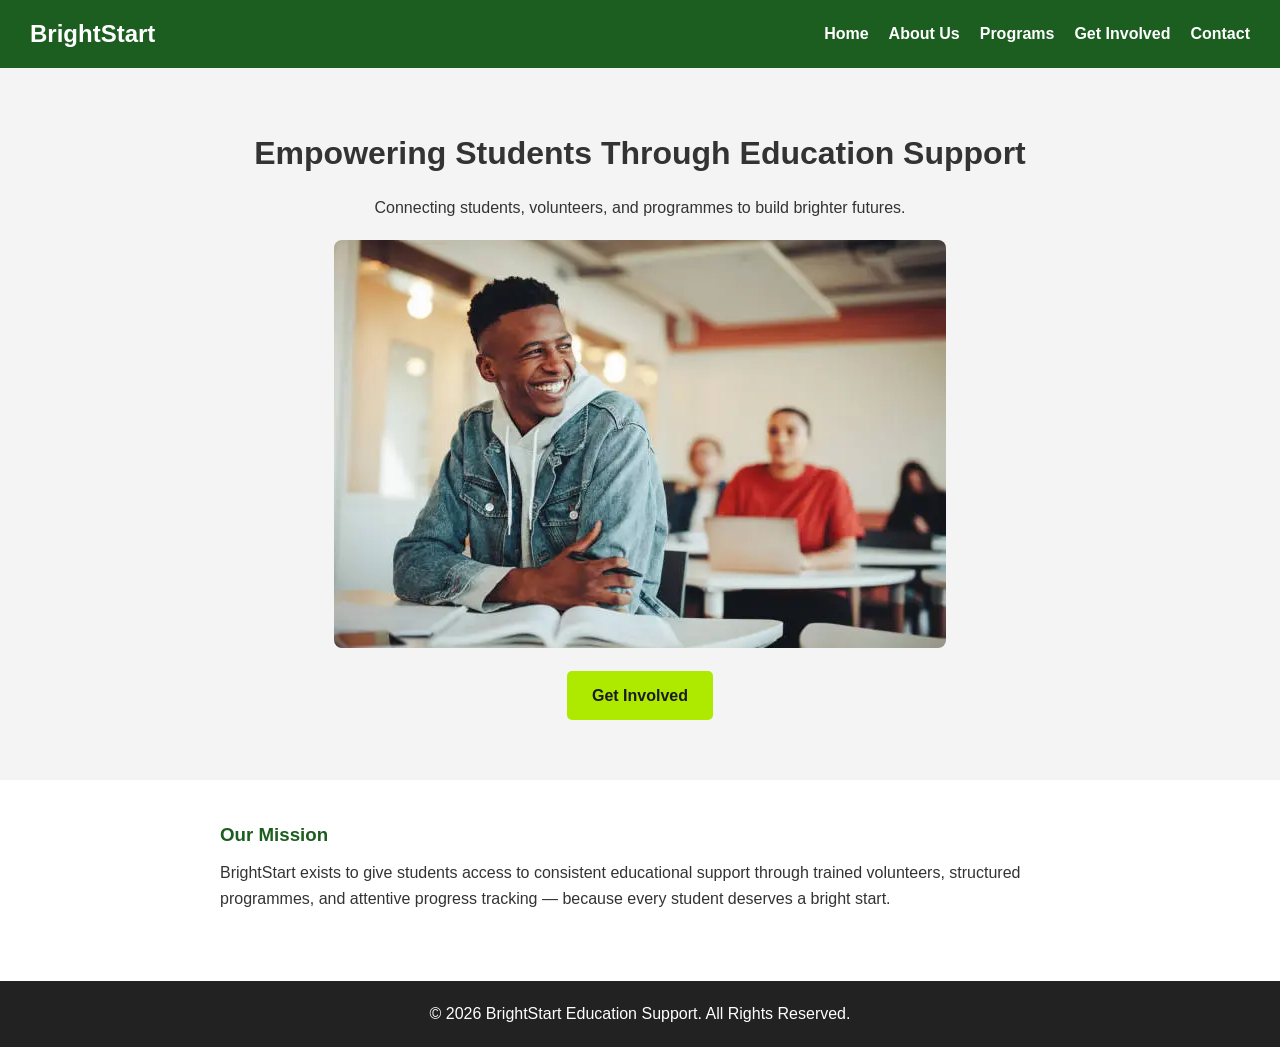
<file: index.html>
<!DOCTYPE html>
<html lang="en">
<head>
  <meta charset="UTF-8">
  <meta name="viewport" content="width=device-width, initial-scale=1.0">
  <title>BrightStart - Home</title>
  <link rel="stylesheet" href="assets/css/style.css">
</head>
<body>
  <header>
    <h1>BrightStart</h1>
    <nav>
      <ul>
        <li><a href="index.html">Home</a></li>
        <li><a href="pages/about.html">About Us</a></li>
        <li><a href="pages/programs.html">Programs</a></li>
        <li><a href="pages/donate.html">Get Involved</a></li>
        <li><a href="pages/contact.html">Contact</a></li>
      </ul>
    </nav>
  </header>

  <section class="hero">
    <h2>Empowering Students Through Education Support</h2>
    <p>Connecting students, volunteers, and programmes to build brighter futures.</p>
    <img src="assets/images/hero-image.jpg" alt="Students and volunteers at a BrightStart session">
    <br>
    <a href="pages/donate.html" class="cta-button">Get Involved</a>
  </section>

  <section class="content-section">
    <h3>Our Mission</h3>
    <p>BrightStart exists to give students access to consistent educational support through
    trained volunteers, structured programmes, and attentive progress tracking — because every
    student deserves a bright start.</p>
  </section>

  <footer>
    <p>&copy; 2026 BrightStart Education Support. All Rights Reserved.</p>
  </footer>
<script src="assets/js/script.js"></script>
</body>
</html>
</file>
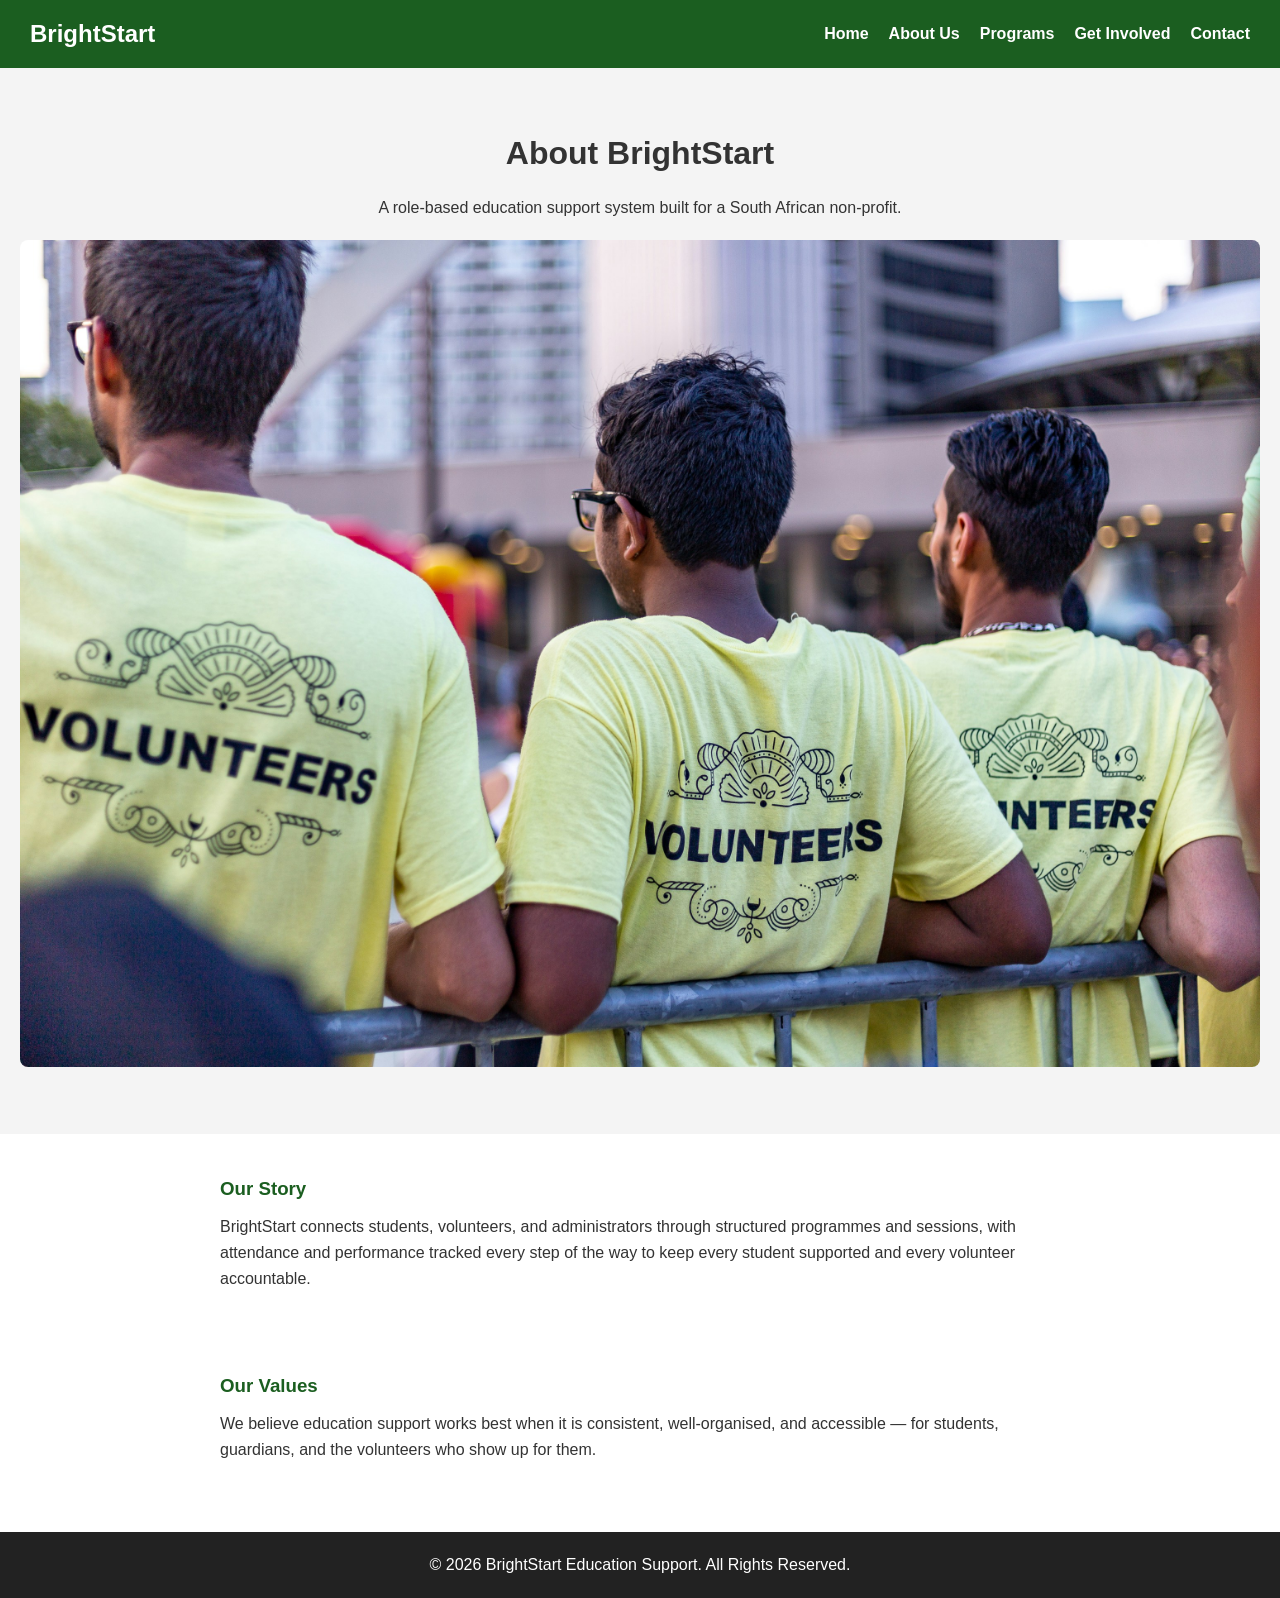
<file: pages/about.html>
<!DOCTYPE html>
<html lang="en">
<head>
  <meta charset="UTF-8">
  <meta name="viewport" content="width=device-width, initial-scale=1.0">
  <title>BrightStart - About Us</title>
  <link rel="stylesheet" href="../assets/css/style.css">
</head>
<body>
  <header>
    <h1>BrightStart</h1>
    <nav>
      <ul>
        <li><a href="../index.html">Home</a></li>
        <li><a href="about.html">About Us</a></li>
        <li><a href="programs.html">Programs</a></li>
        <li><a href="donate.html">Get Involved</a></li>
        <li><a href="contact.html">Contact</a></li>
      </ul>
    </nav>
  </header>

  <section class="hero">
    <h2>About BrightStart</h2>
    <p>A role-based education support system built for a South African non-profit.</p>
    <img src="../assets/images/about-team.jpg" alt="BrightStart volunteers and staff" style="max-width:100%; border-radius:8px; margin-top:20px;">
  </section>

  <section class="content-section">
    <h3>Our Story</h3>
    <p>BrightStart connects students, volunteers, and administrators through structured
    programmes and sessions, with attendance and performance tracked every step of the way
    to keep every student supported and every volunteer accountable.</p>
  </section>

  <section class="content-section">
    <h3>Our Values</h3>
    <p>We believe education support works best when it is consistent, well-organised, and
    accessible — for students, guardians, and the volunteers who show up for them.</p>
  </section>

  <footer>
    <p>&copy; 2026 BrightStart Education Support. All Rights Reserved.</p>
  </footer>
<script src="../assets/js/script.js"></script>
</body>
</html>
</file>
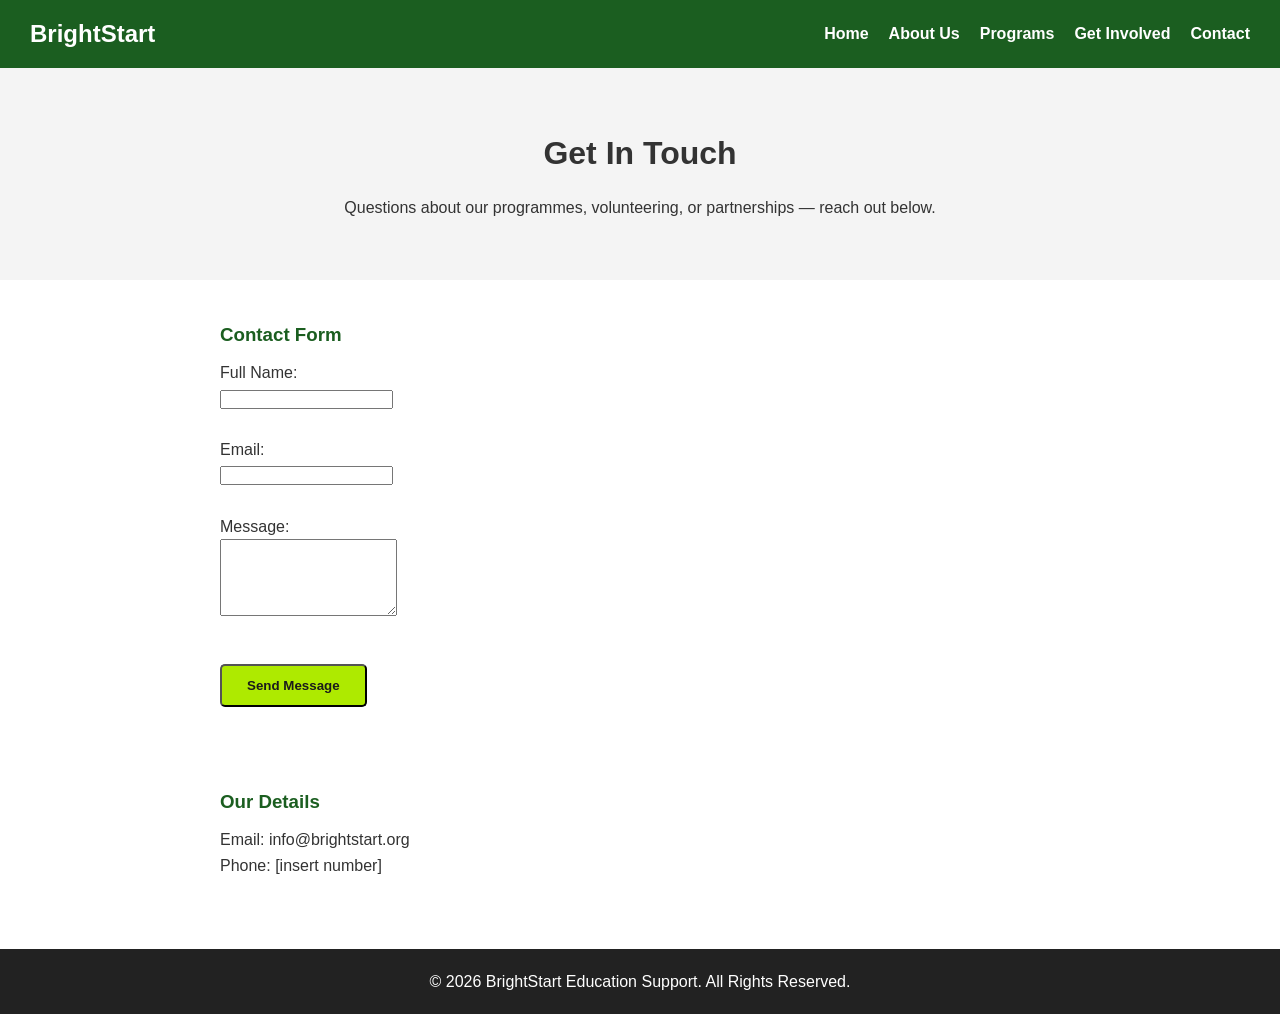
<file: pages/contact.html>
<!DOCTYPE html>
<html lang="en">
<head>
  <meta charset="UTF-8">
  <meta name="viewport" content="width=device-width, initial-scale=1.0">
  <title>BrightStart - Contact Us</title>
  <link rel="stylesheet" href="../assets/css/style.css">
</head>
<body>
  <header>
    <h1>BrightStart</h1>
    <nav>
      <ul>
        <li><a href="../index.html">Home</a></li>
        <li><a href="about.html">About Us</a></li>
        <li><a href="programs.html">Programs</a></li>
        <li><a href="donate.html">Get Involved</a></li>
        <li><a href="contact.html">Contact</a></li>
      </ul>
    </nav>
  </header>

  <section class="hero">
    <h2>Get In Touch</h2>
    <p>Questions about our programmes, volunteering, or partnerships — reach out below.</p>
  </section>

  <section class="content-section">
    <h3>Contact Form</h3>
    <form>
      <label>Full Name:</label><br>
      <input type="text" required><br><br>

      <label>Email:</label><br>
      <input type="email" required><br><br>

      <label>Message:</label><br>
      <textarea rows="5" required></textarea><br><br>

      <button type="submit" class="cta-button">Send Message</button>
    </form>
  </section>

  <section class="content-section">
    <h3>Our Details</h3>
    <p>Email: info@brightstart.org<br>
    Phone: [insert number]</p>
  </section>

  <footer>
    <p>&copy; 2026 BrightStart Education Support. All Rights Reserved.</p>
  </footer>
<script src="../assets/js/script.js"></script>
</body>
</html>
</file>
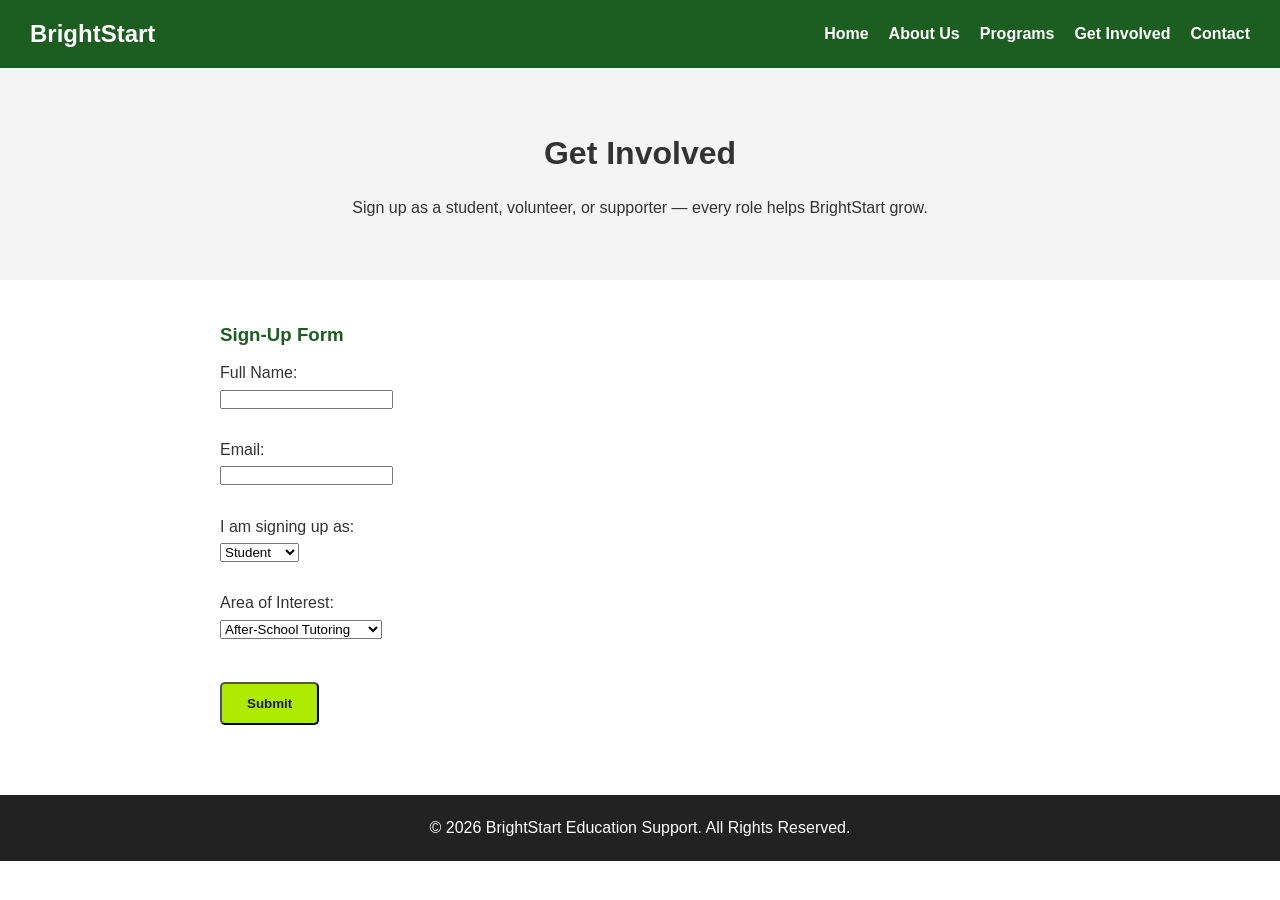
<file: pages/donate.html>
<!DOCTYPE html>
<html lang="en">
<head>
  <meta charset="UTF-8">
  <meta name="viewport" content="width=device-width, initial-scale=1.0">
  <title>BrightStart - Get Involved</title>
  <link rel="stylesheet" href="../assets/css/style.css">
</head>
<body>
  <header>
    <h1>BrightStart</h1>
    <nav>
      <ul>
        <li><a href="../index.html">Home</a></li>
        <li><a href="about.html">About Us</a></li>
        <li><a href="programs.html">Programs</a></li>
        <li><a href="donate.html">Get Involved</a></li>
        <li><a href="contact.html">Contact</a></li>
      </ul>
    </nav>
  </header>

  <section class="hero">
    <h2>Get Involved</h2>
    <p>Sign up as a student, volunteer, or supporter — every role helps BrightStart grow.</p>
  </section>

  <section class="content-section">
    <h3>Sign-Up Form</h3>
    <form>
      <label>Full Name:</label><br>
      <input type="text" required><br><br>

      <label>Email:</label><br>
      <input type="email" required><br><br>

      <label>I am signing up as:</label><br>
      <select>
        <option>Student</option>
        <option>Volunteer</option>
        <option>Donor</option>
      </select><br><br>

      <label>Area of Interest:</label><br>
      <select>
        <option>After-School Tutoring</option>
        <option>Mentorship Programme</option>
        <option>Life Skills Workshops</option>
      </select><br><br>

      <button type="submit" class="cta-button">Submit</button>
    </form>
  </section>

  <footer>
    <p>&copy; 2026 BrightStart Education Support. All Rights Reserved.</p>
  </footer>
<script src="../assets/js/script.js"></script>
</body>
</html>
</file>
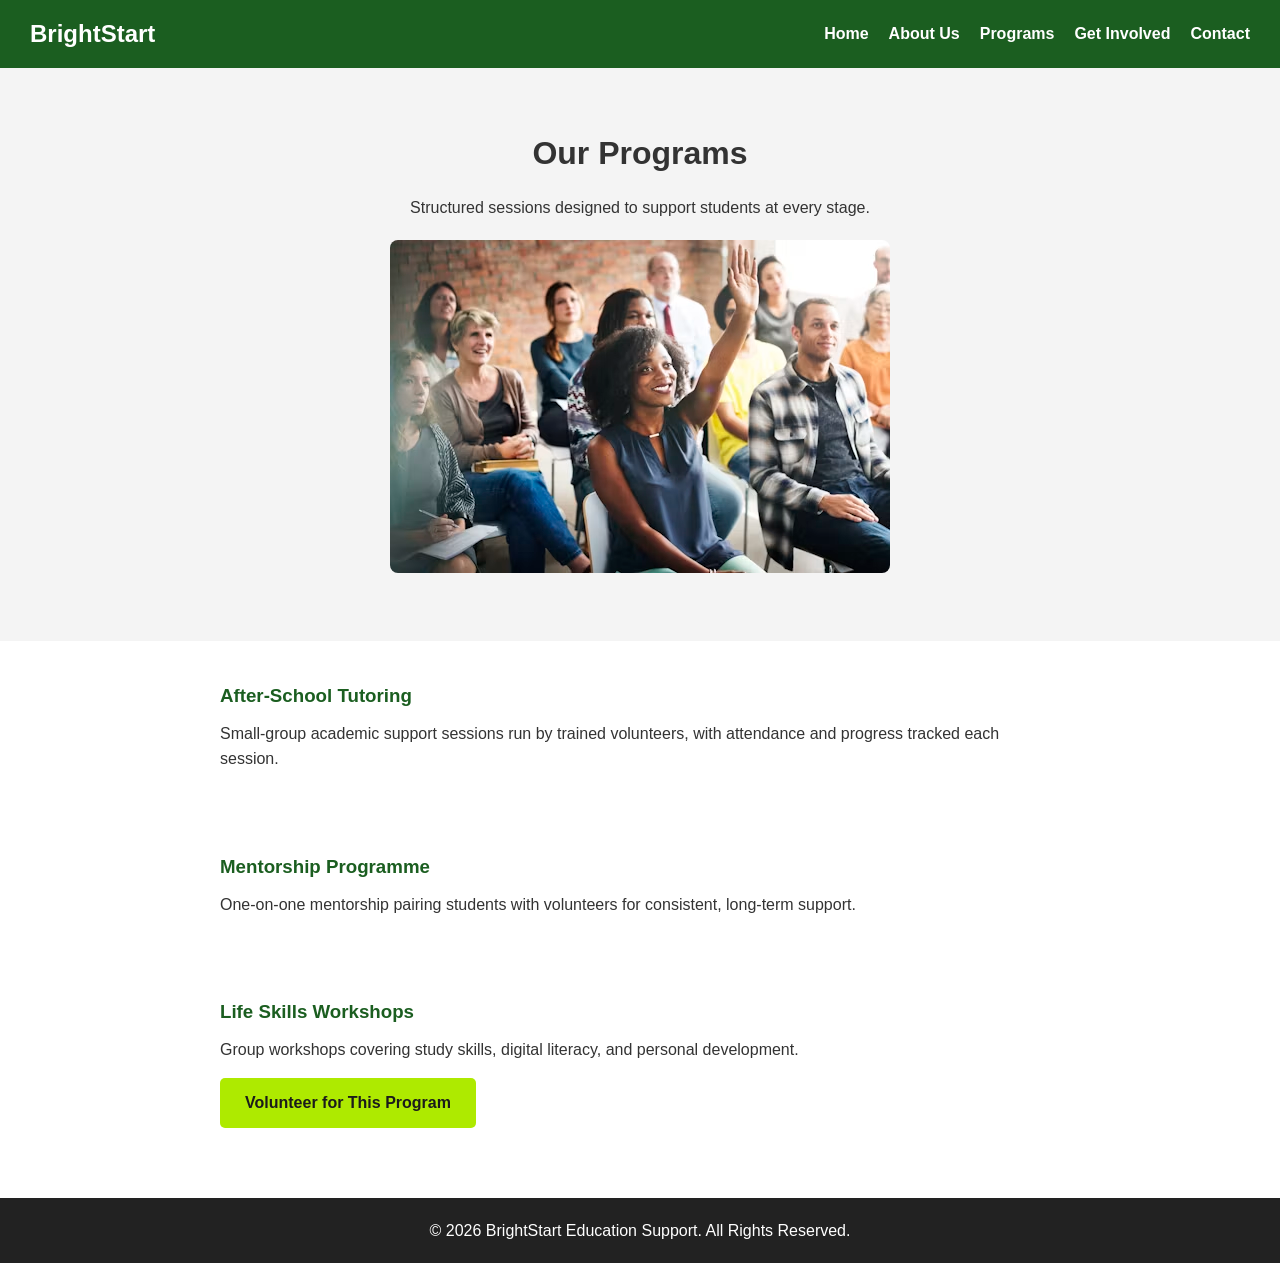
<file: pages/programs.html>
<!DOCTYPE html>
<html lang="en">
<head>
  <meta charset="UTF-8">
  <meta name="viewport" content="width=device-width, initial-scale=1.0">
  <title>BrightStart - Programs</title>
  <link rel="stylesheet" href="../assets/css/style.css">
</head>
<body>
  <header>
    <h1>BrightStart</h1>
    <nav>
      <ul>
        <li><a href="../index.html">Home</a></li>
        <li><a href="about.html">About Us</a></li>
        <li><a href="programs.html">Programs</a></li>
        <li><a href="donate.html">Get Involved</a></li>
        <li><a href="contact.html">Contact</a></li>
      </ul>
    </nav>
  </header>

  <section class="hero">
    <h2>Our Programs</h2>
    <p>Structured sessions designed to support students at every stage.</p>
    <img src="../assets/images/programs-session.jpg" alt="A BrightStart learning session in progress" style="max-width:100%; border-radius:8px; margin-top:20px;">
  </section>

  <section class="content-section">
    <h3>After-School Tutoring</h3>
    <p>Small-group academic support sessions run by trained volunteers, with attendance and
    progress tracked each session.</p>
  </section>

  <section class="content-section">
    <h3>Mentorship Programme</h3>
    <p>One-on-one mentorship pairing students with volunteers for consistent, long-term support.</p>
  </section>

  <section class="content-section">
    <h3>Life Skills Workshops</h3>
    <p>Group workshops covering study skills, digital literacy, and personal development.</p>
    <a href="donate.html" class="cta-button">Volunteer for This Program</a>
  </section>

  <footer>
    <p>&copy; 2026 BrightStart Education Support. All Rights Reserved.</p>
  </footer>
<script src="../assets/js/script.js"></script>
</body>
</html>
</file>
<file: assets/css/style.css>
* { margin: 0; padding: 0; box-sizing: border-box; }
body { font-family: Arial, sans-serif; line-height: 1.6; color: #333; }

header {
  background-color: #1b5e20;
  color: #fff;
  padding: 15px 30px;
  display: flex;
  justify-content: space-between;
  align-items: center;
}
header h1 { font-size: 24px; }
nav ul { list-style: none; display: flex; gap: 20px; }
nav a { color: #fff; text-decoration: none; font-weight: bold; }
nav a:hover { text-decoration: underline; }

.hero {
  background-color: #f4f4f4;
  text-align: center;
  padding: 60px 20px;
}
.hero h2 { font-size: 32px; margin-bottom: 15px; }
.hero img { max-width: 100%; height: auto; border-radius: 8px; margin-top: 20px; }

.content-section {
  padding: 40px 30px;
  max-width: 900px;
  margin: 0 auto;
}
.content-section h3 { margin-bottom: 10px; color: #1b5e20; }

.cta-button {
  display: inline-block;
  background-color: #aeea00;
  color: #1b1b1b;
  padding: 12px 25px;
  border-radius: 5px;
  text-decoration: none;
  font-weight: bold;
  margin-top: 15px;
}

footer {
  background-color: #222;
  color: #fff;
  text-align: center;
  padding: 20px;
  margin-top: 30px;
}
</file>
